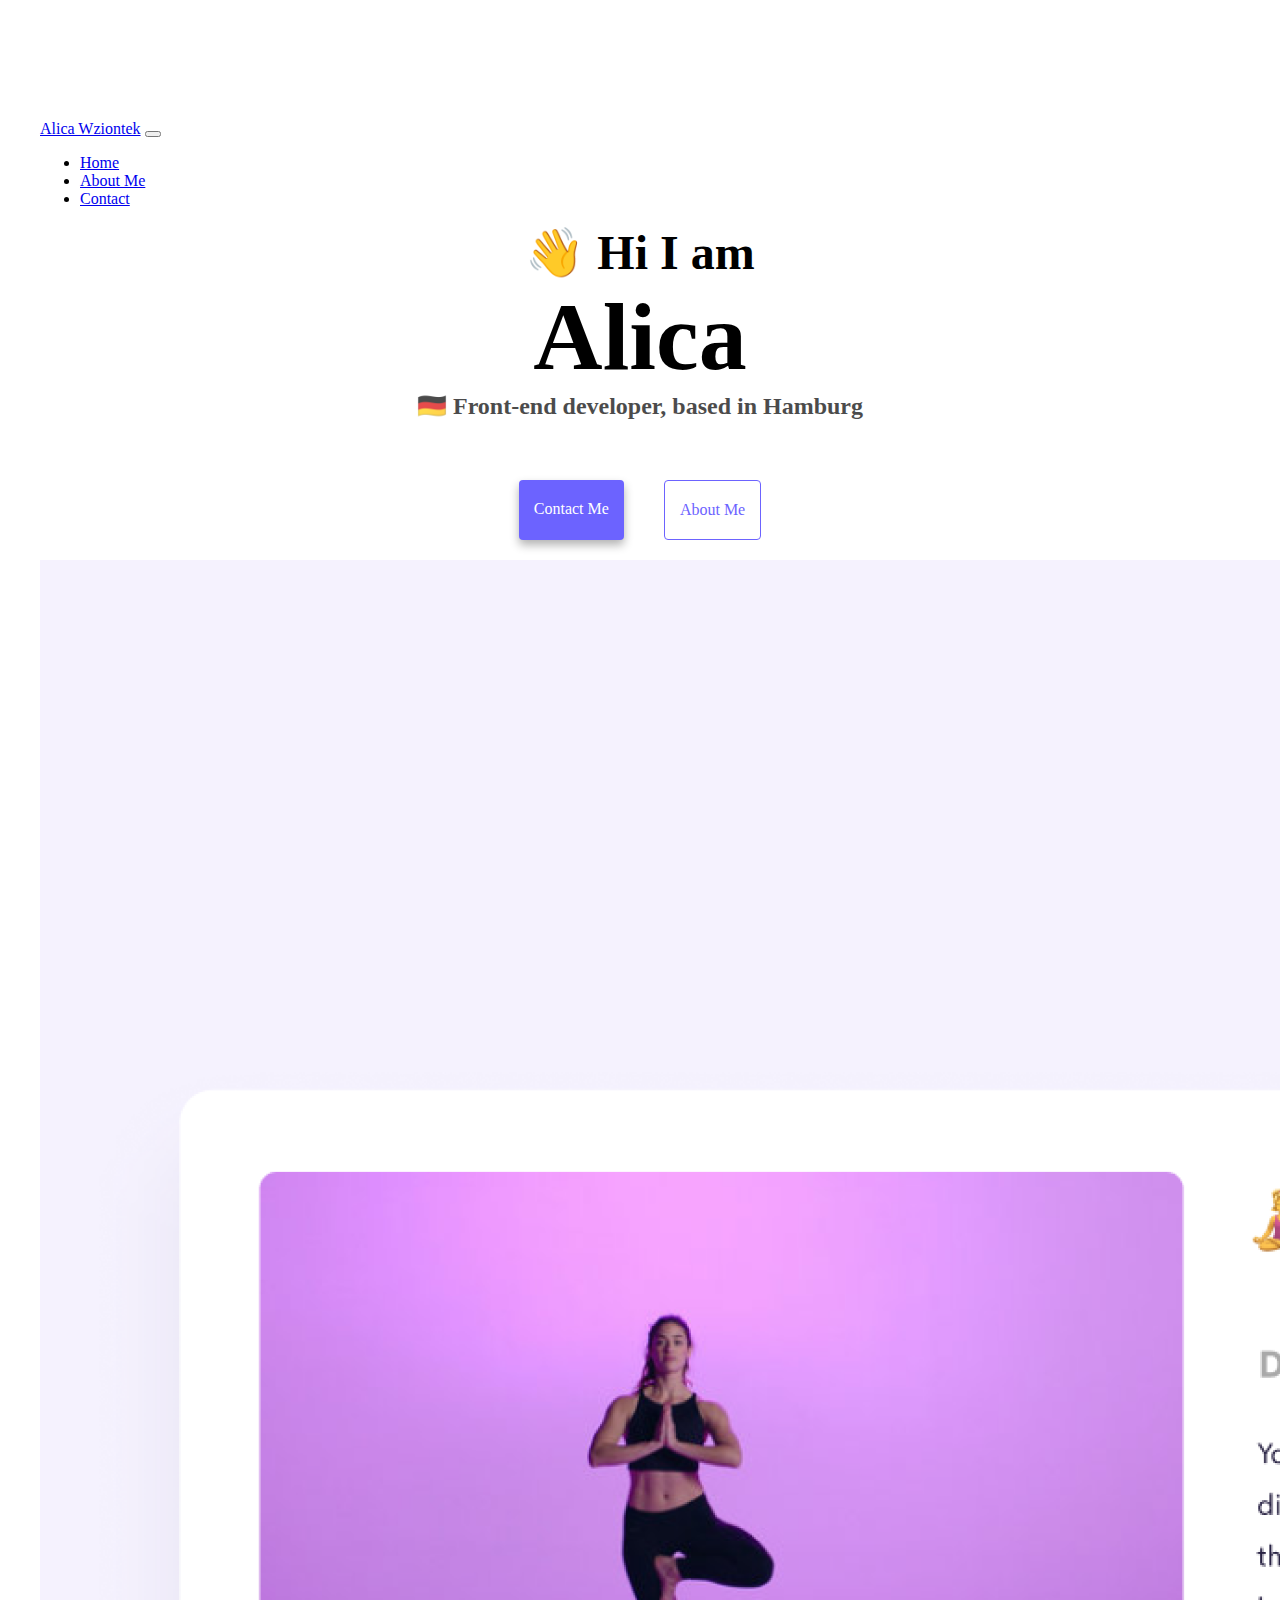
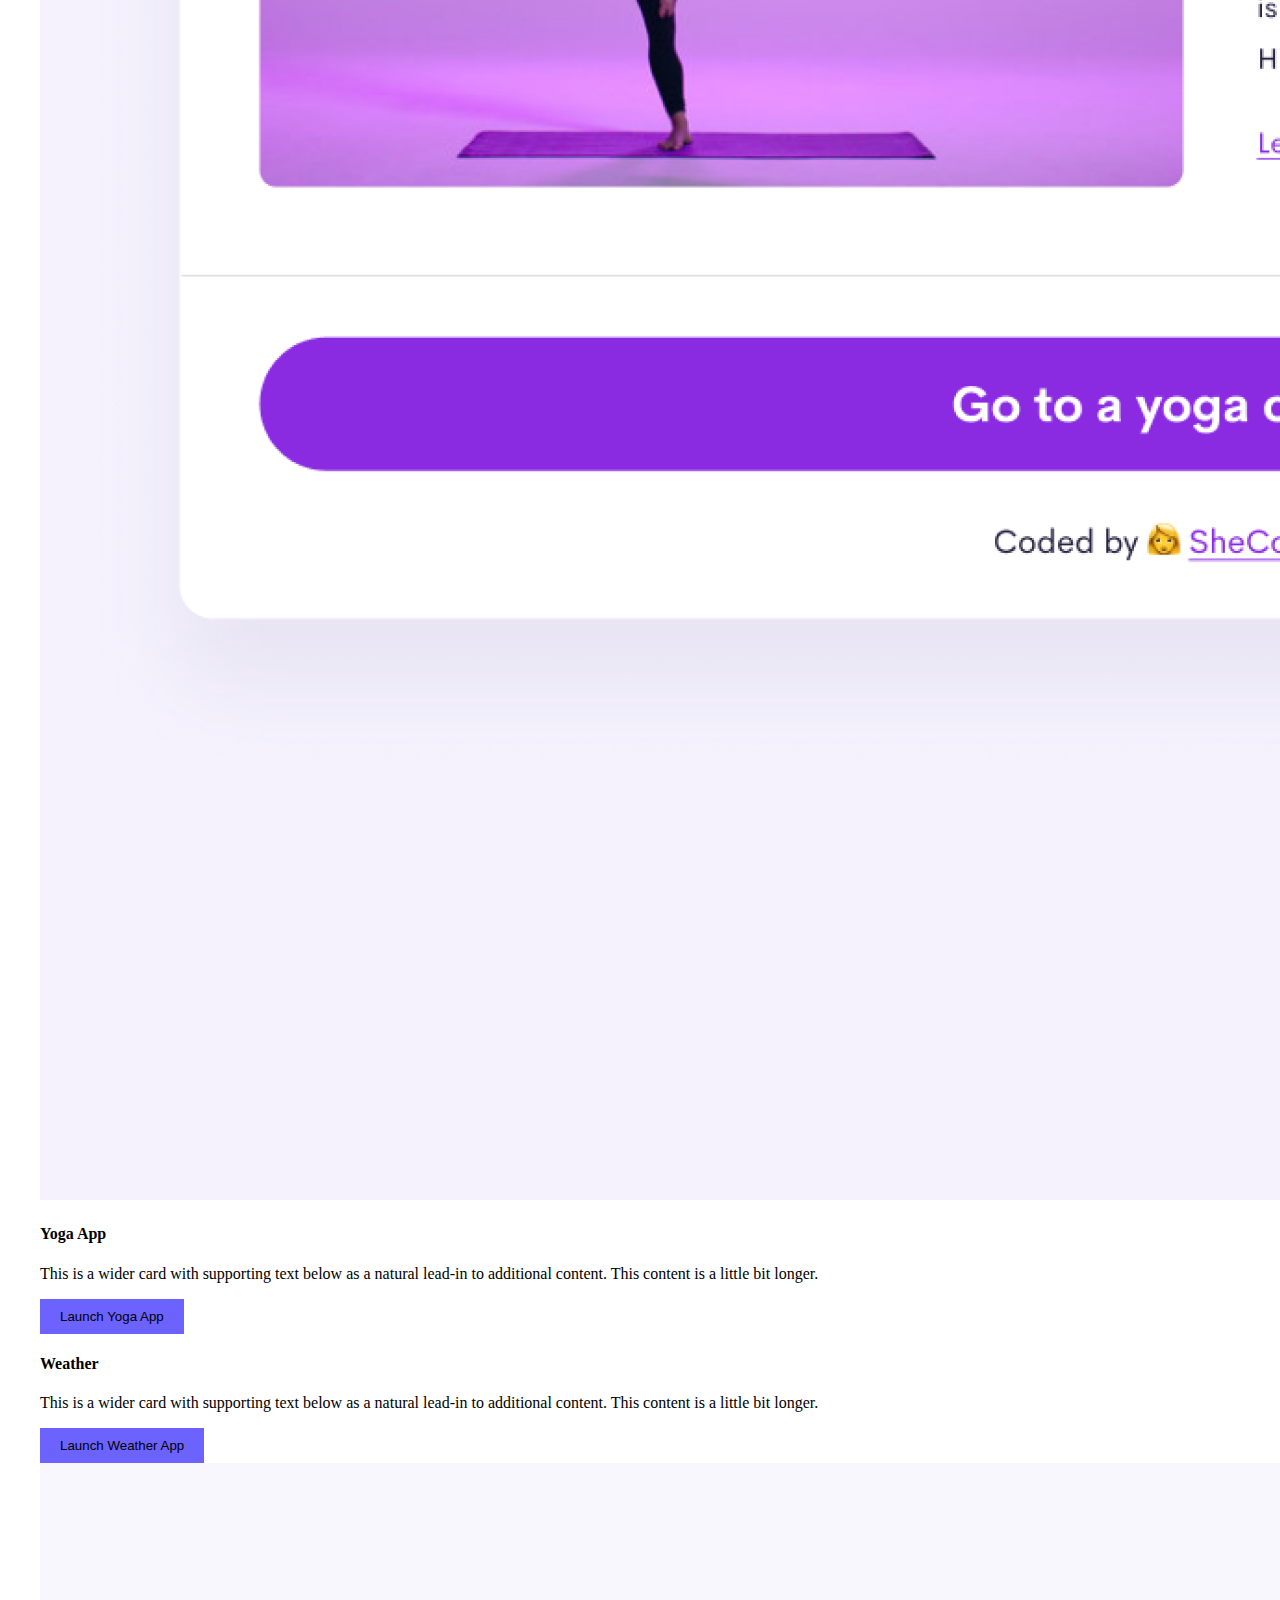
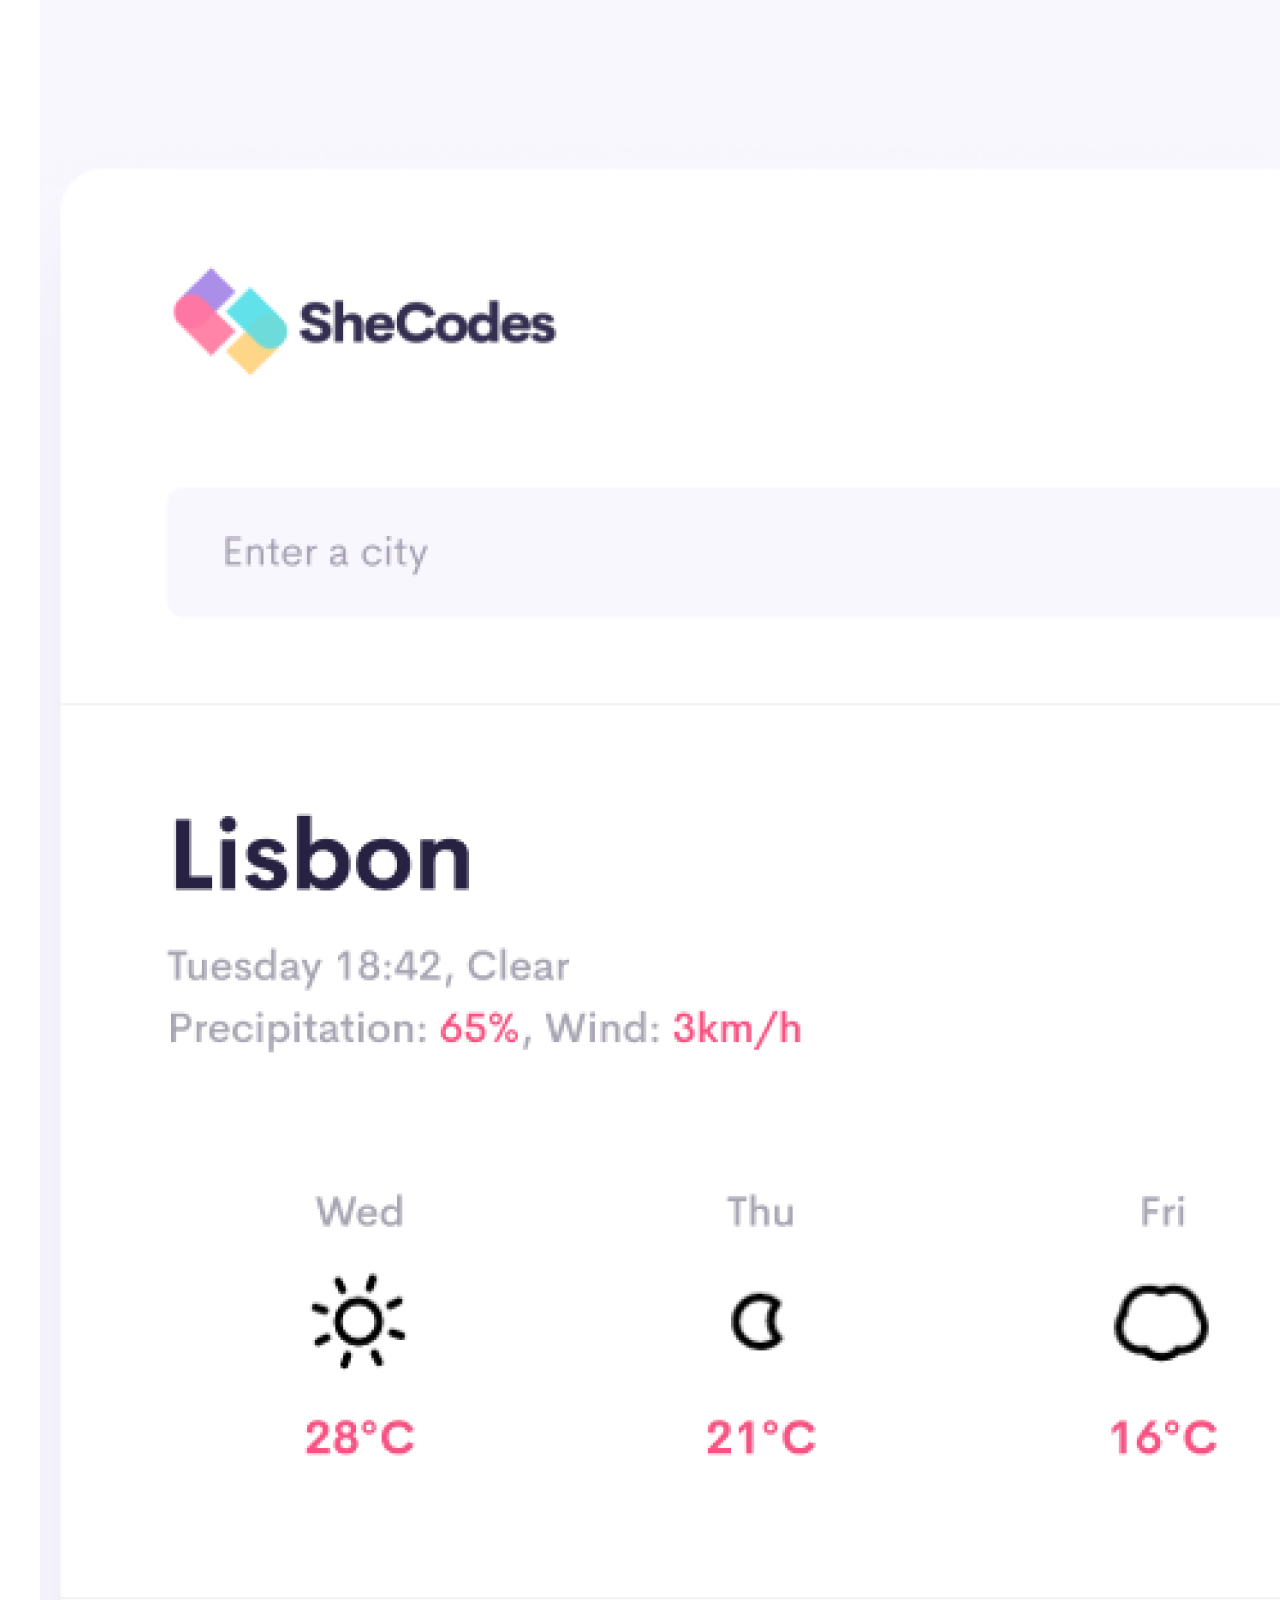
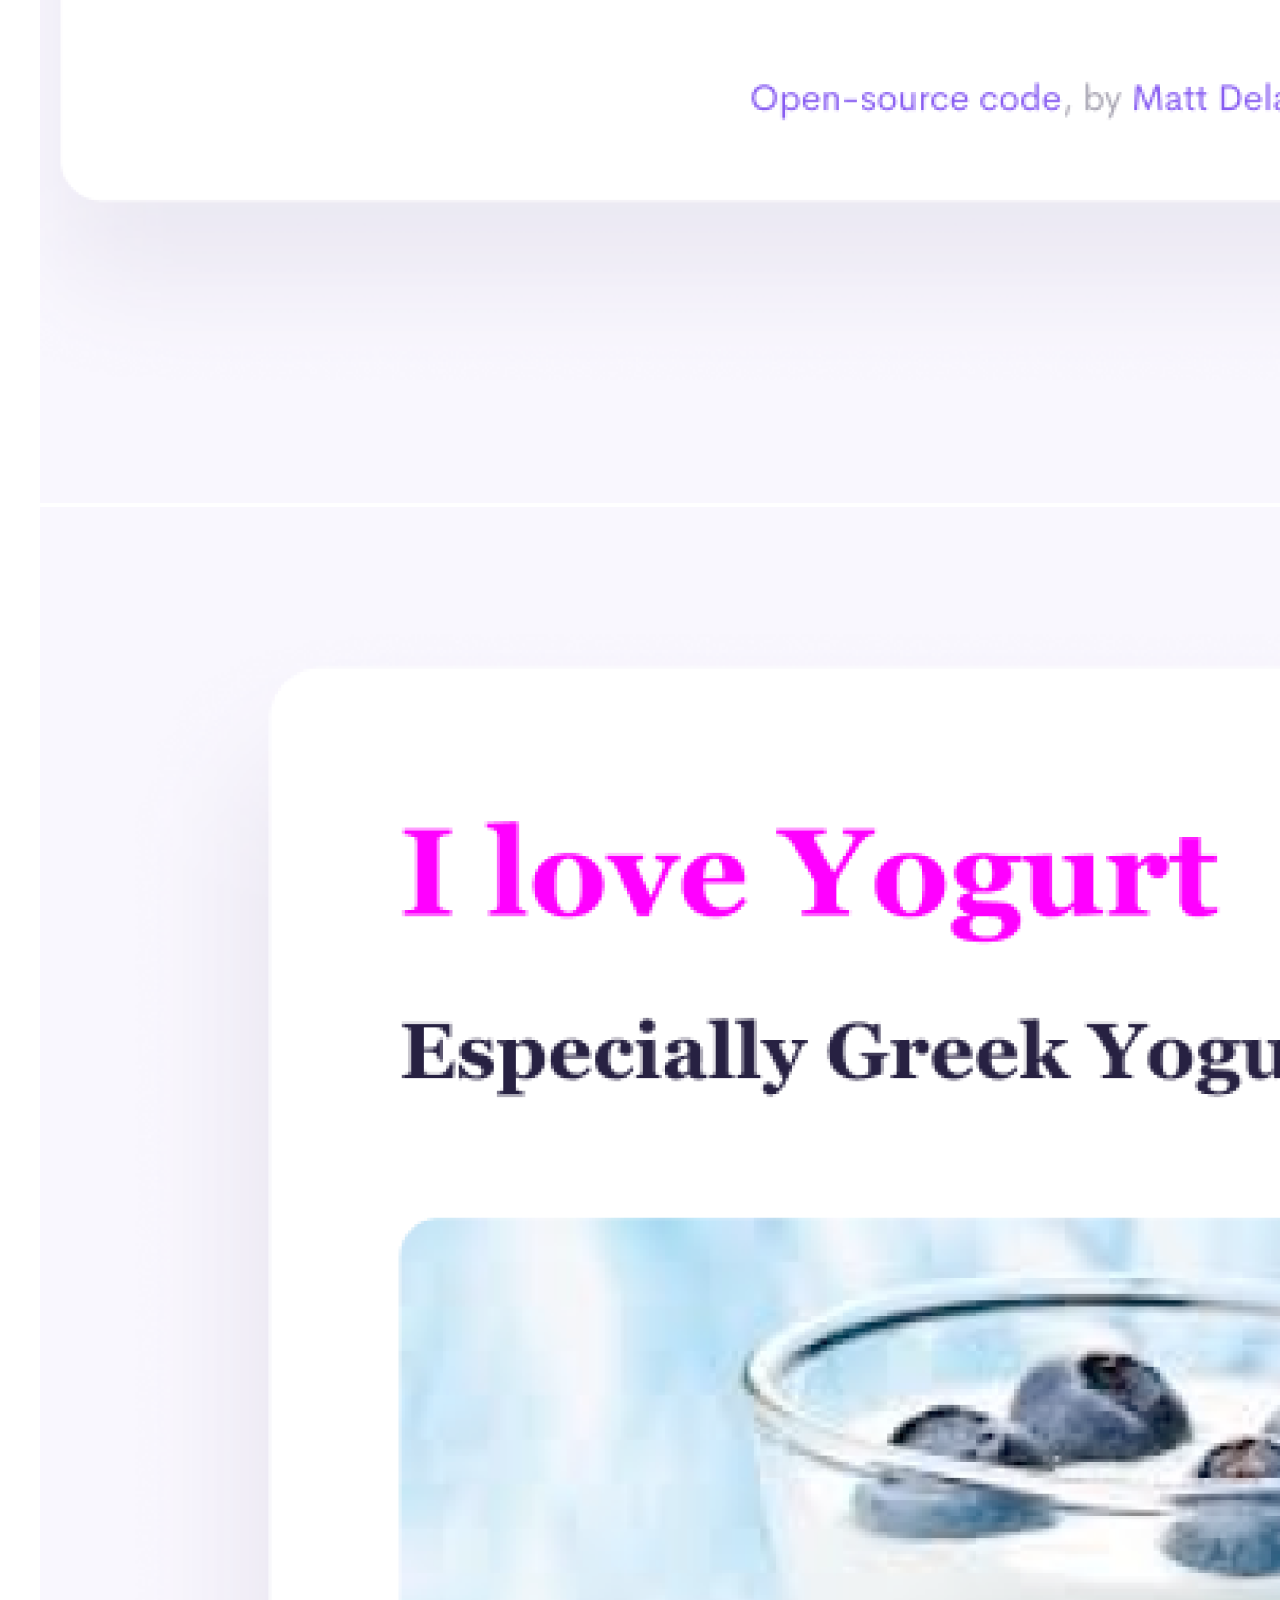
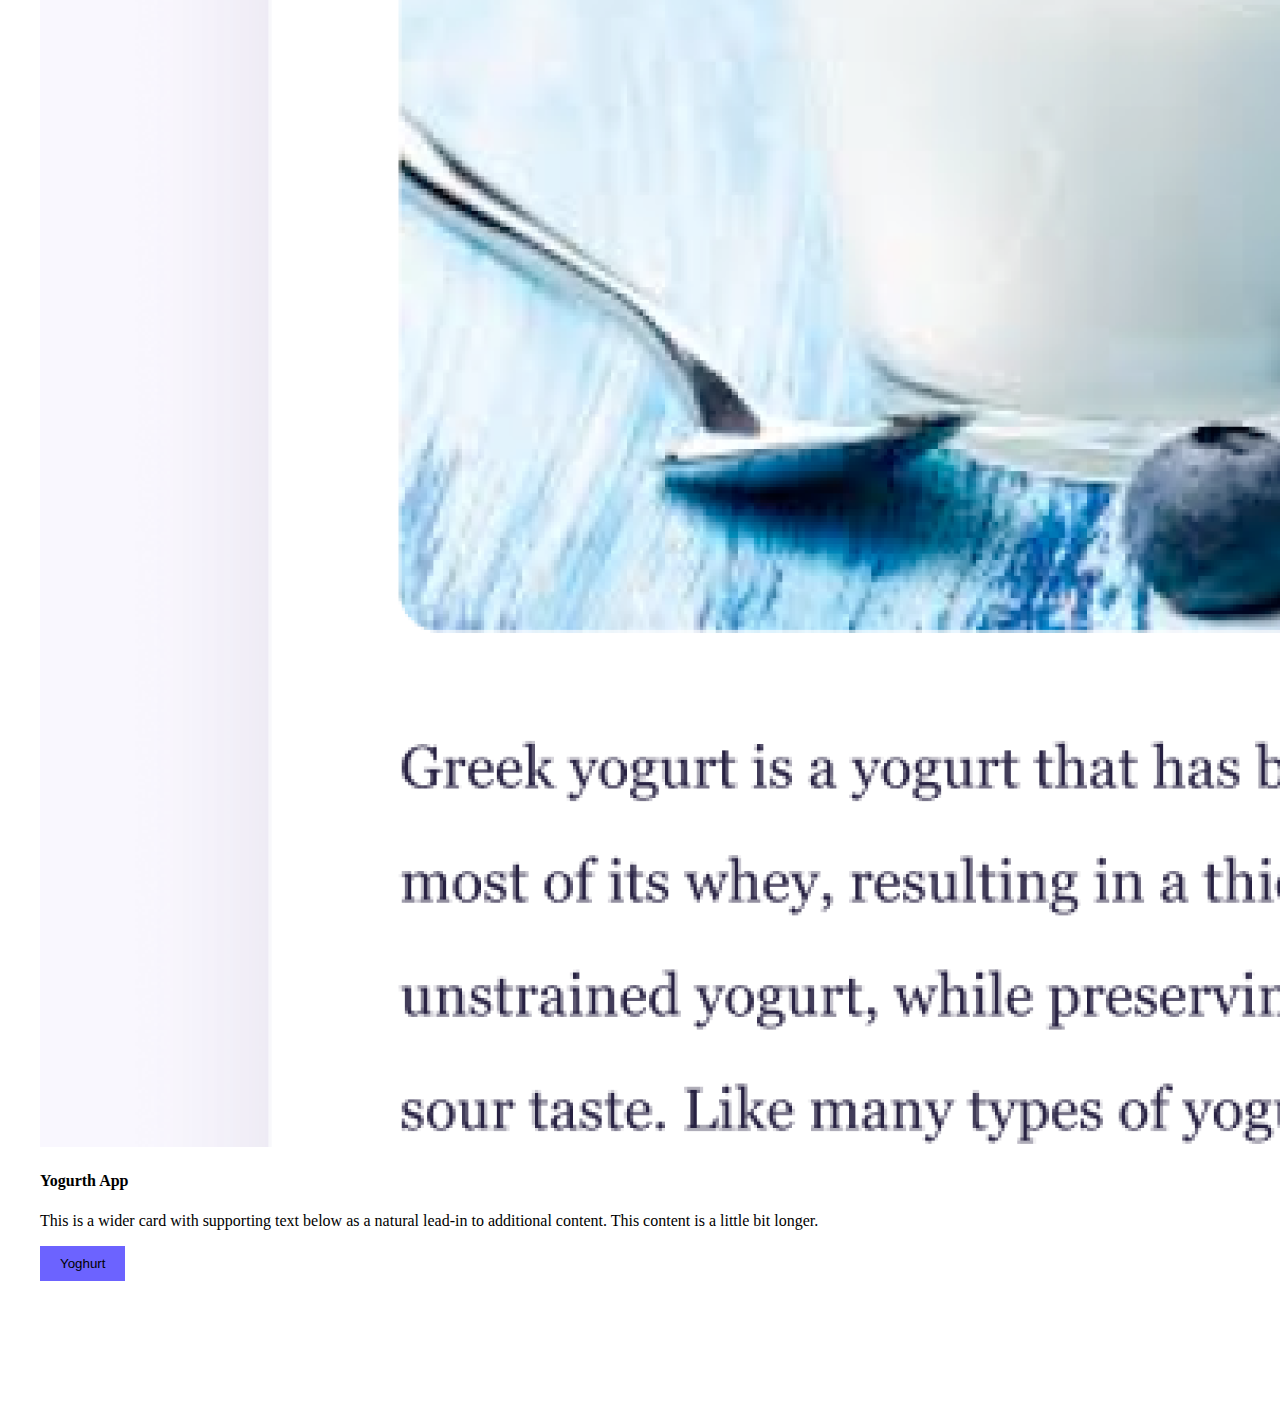
<file: index.html>
<!DOCTYPE html>
<html lang="en">
  <head>
    <meta charset="UTF-8" />
    <meta http-equiv="X-UA-Compatible" content="IE=edge" />
    <meta name="viewport" content="width=device-width, initial-scale=1.0" />
    <meta
      name="description"
      content="Take a look at my most recent projects - Alica Wziotnek"
    />
    <link
      href="https://cdn.jsdelivr.net/npm/bootstrap@5.3.0-alpha1/dist/css/bootstrap.min.css"
      rel="stylesheet"
      integrity="sha384-GLhlTQ8iRABdZLl6O3oVMWSktQOp6b7In1Zl3/Jr59b6EGGoI1aFkw7cmDA6j6gD"
      crossorigin="anonymous"
    />
    <script
      src="https://cdn.jsdelivr.net/npm/bootstrap@5.3.0-alpha1/dist/js/bootstrap.bundle.min.js"
      integrity="sha384-w76AqPfDkMBDXo30jS1Sgez6pr3x5MlQ1ZAGC+nuZB+EYdgRZgiwxhTBTkF7CXvN"
      crossorigin="anonymous"
    ></script>
    <title>Portfolio – Alica Wziontek</title>
    <link rel="stylesheet" href="style.css" />
  </head>
  <body>
    <nav class="navbar navbar-expand-lg fixed-top bg-body-tertiary ps-5">
      <div class="container-fluid">
        <a class="navbar-brand" href="#">Alica Wziontek</a>
        <button
          class="navbar-toggler"
          type="button"
          data-bs-toggle="collapse"
          data-bs-target="#navbarNav"
          aria-controls="navbarNav"
          aria-expanded="false"
          aria-label="Toggle navigation"
        >
          <span class="navbar-toggler-icon"></span>
        </button>
        <div class="collapse navbar-collapse" id="navbarNav">
          <ul class="navbar-nav">
            <li class="nav-item">
              <a class="nav-link active" aria-current="page" href="#">Home</a>
            </li>
            <li class="nav-item">
              <a class="nav-link" href="about.html">About Me</a>
            </li>
            <li class="nav-item">
              <a class="nav-link" href="#">Contact</a>
            </li>
          </ul>
        </div>
      </div>
    </nav>

    <h2>👋 Hi I am</h2>
    <h1>Alica</h1>
    <h3>🇩🇪 Front-end developer, based in Hamburg</h3>
    <div class="navigation-links">
      <a href="about.html#contact" class="contact-link">Contact me</a>
      <a href="about.html" class="about-link">About me</a>
    </div>

    <div class="container m-3">
        <div class="row">
          <div class="col images">
            <img src="images/yoga.png" alt="Yoga-app" class="img-fluid rounded mb-3" />
          </div>
          <div class="col">
            <h4>Yoga App</h4>
            <p>
              This is a wider card with supporting text below as a natural
              lead-in to additional content. This content is a little bit
              longer.
            </p>
            <button class="btn btn-primary mb-3">Launch Yoga App</button>
          </div>
        </div>
      </div>

        <div class="container m-3">
            <div class="row">
              <div class="col">
                <h4>Weather</h4>
                <p>
                  This is a wider card with supporting text below as a natural
                  lead-in to additional content. This content is a little bit
                  longer.
                </p>
                <button class="btn btn-primary mb-3">Launch Weather App</button>
              </div>
              <div class="col images">
                  <img src="images/weather.png" alt="Weather-app" class="img-fluid rounded mb-3" />
                </div>
            </div>
          </div>
          
          <div class="container m-3">
              <div class="row">
                <div class="col images">
                  <img src="images/yogurt.png" alt="Yogurt-app" class="img-fluid rounded mb-3" />
                </div>
                <div class="col">
                  <h4>Yogurth App</h4>
                  <p>
                    This is a wider card with supporting text below as a natural
                    lead-in to additional content. This content is a little bit
                    longer.
                  </p>
                  <button class="btn btn-primary mb-3">Yoghurt</button>
                </div>
              </div>
            </div>


    </div>
  </body>
</html>
</file>
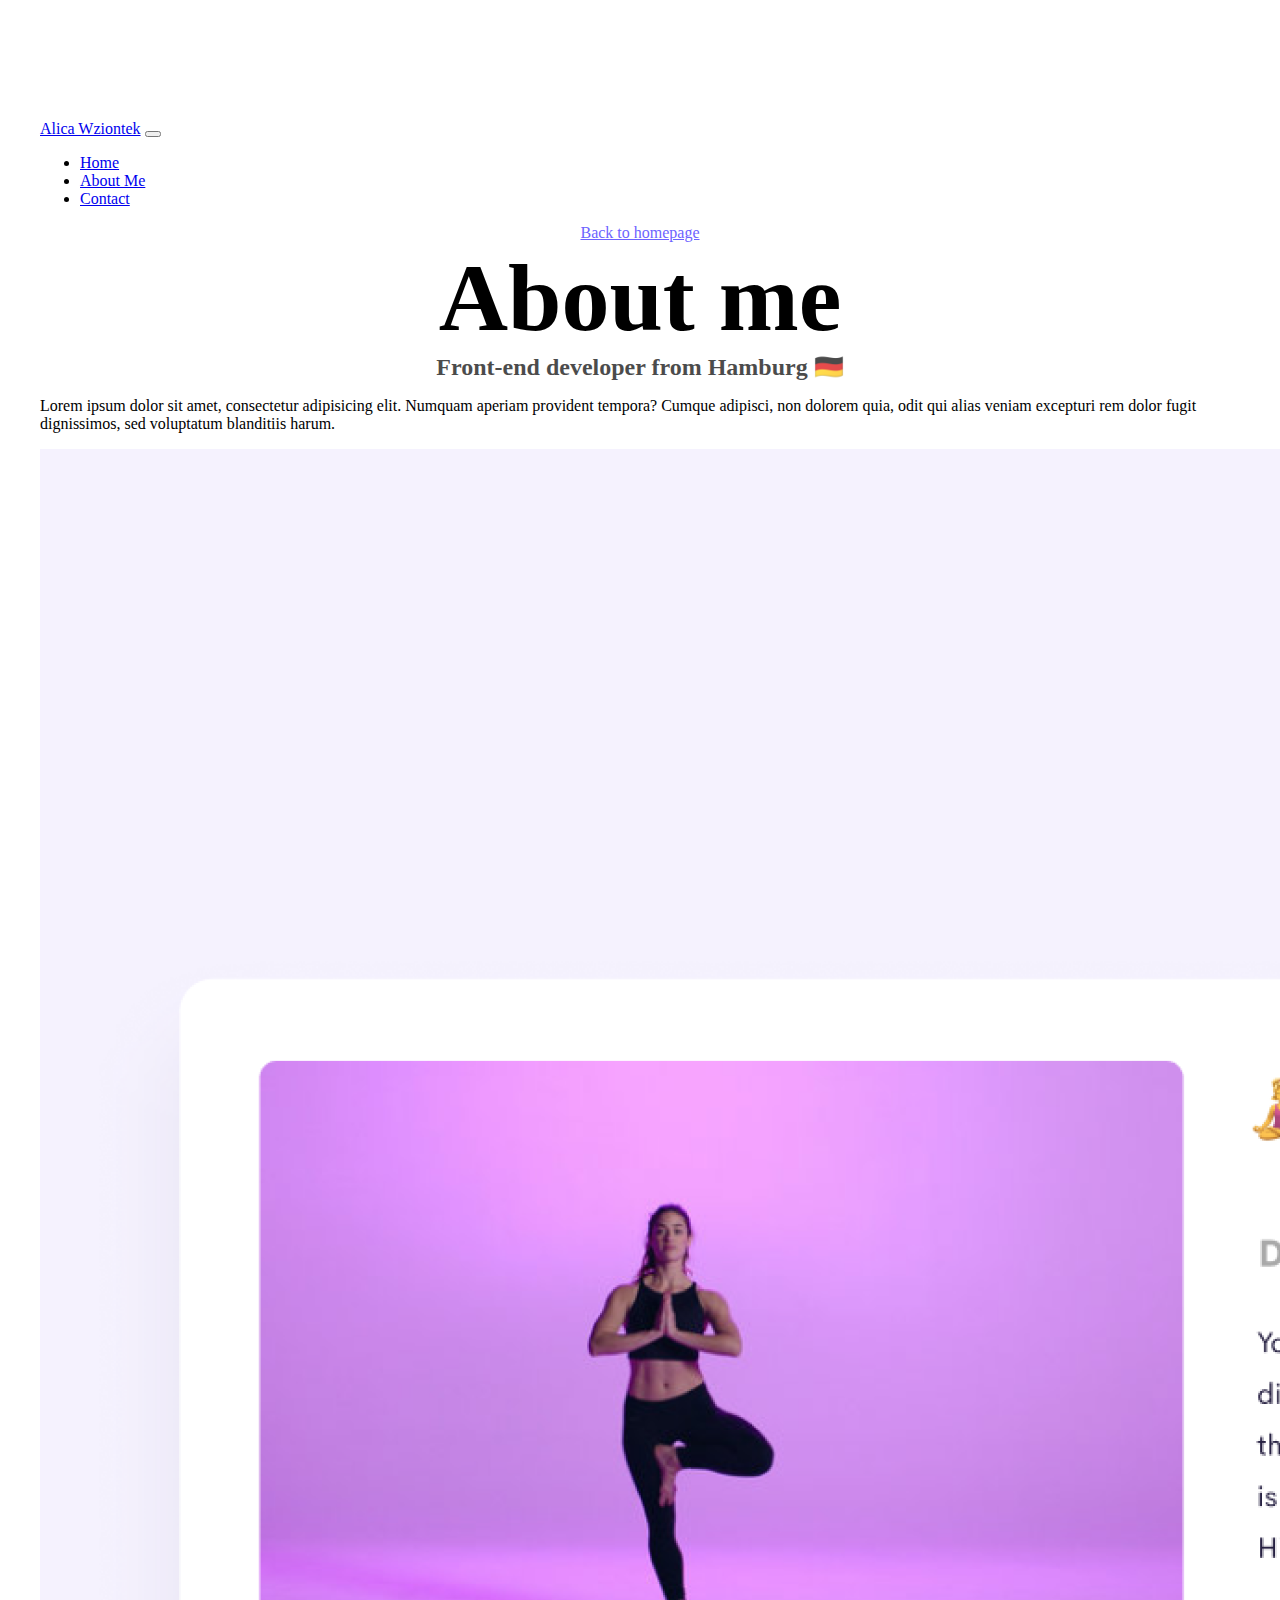
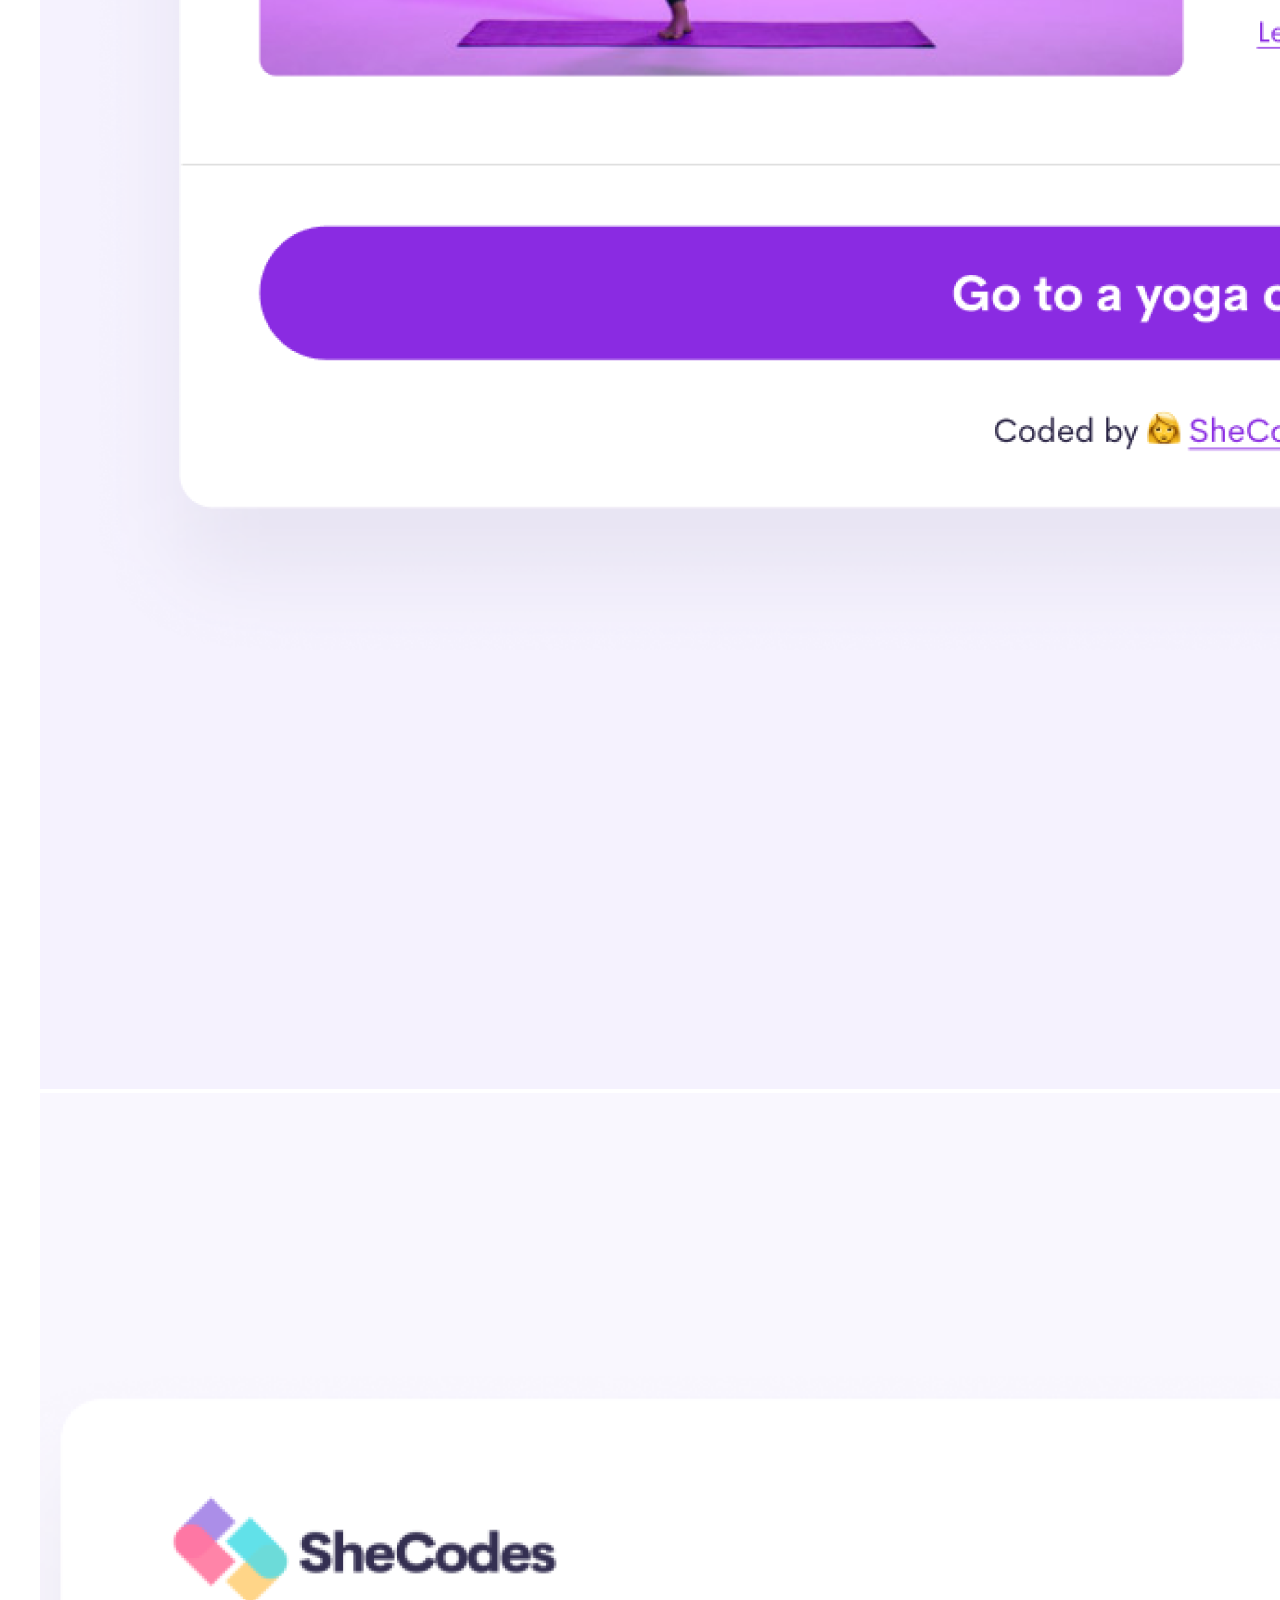
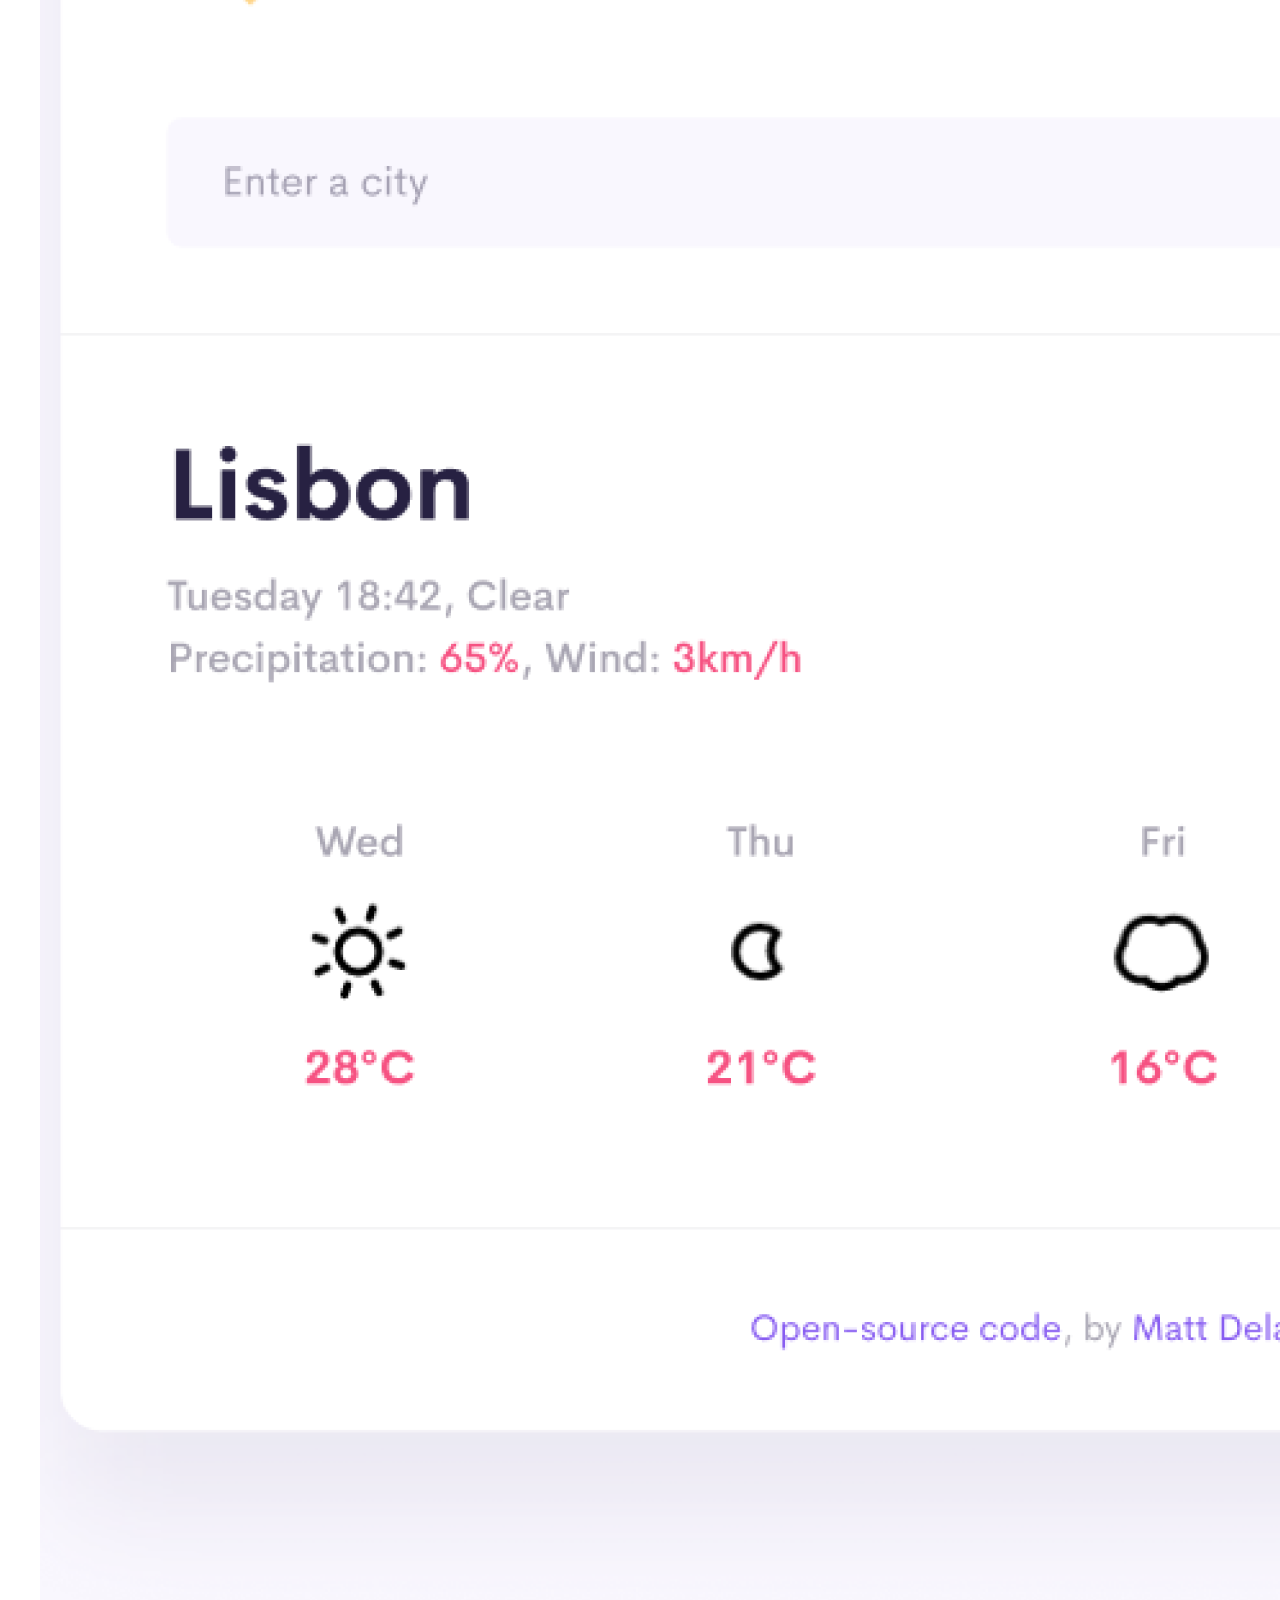
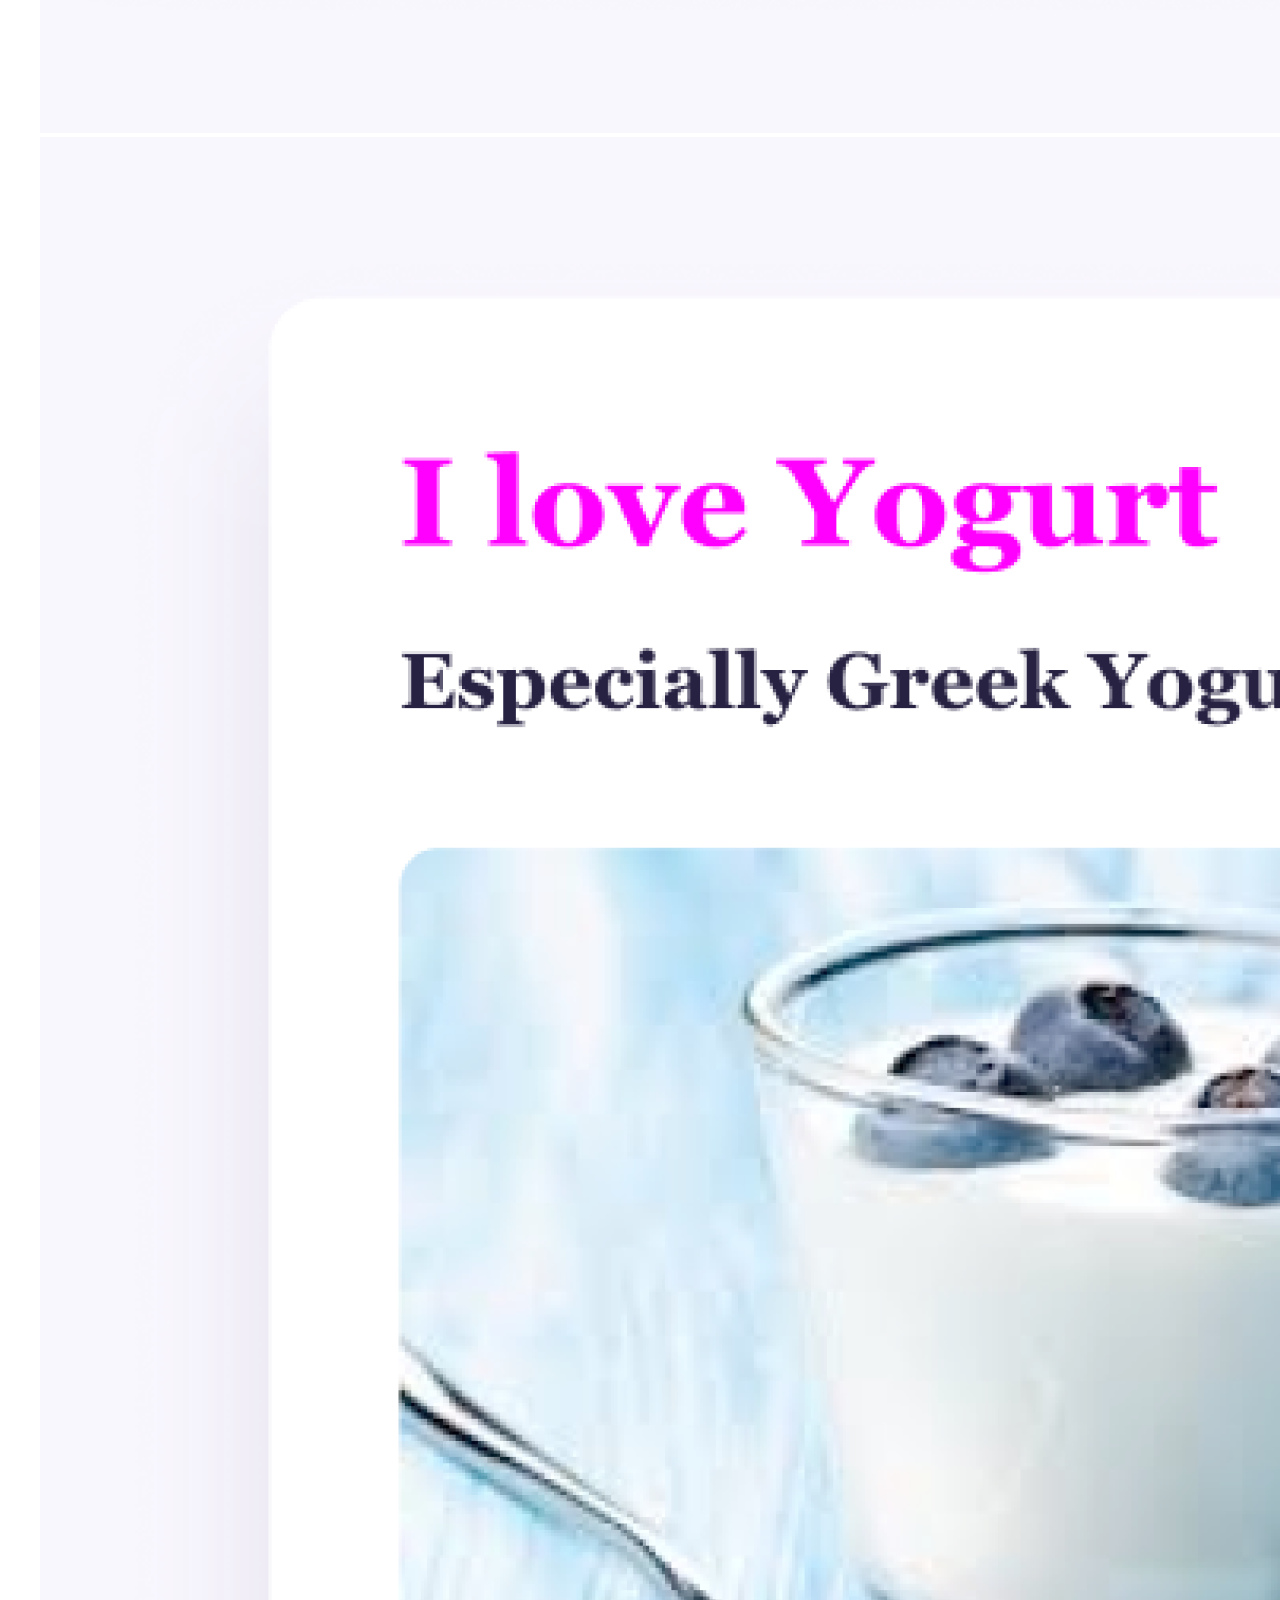
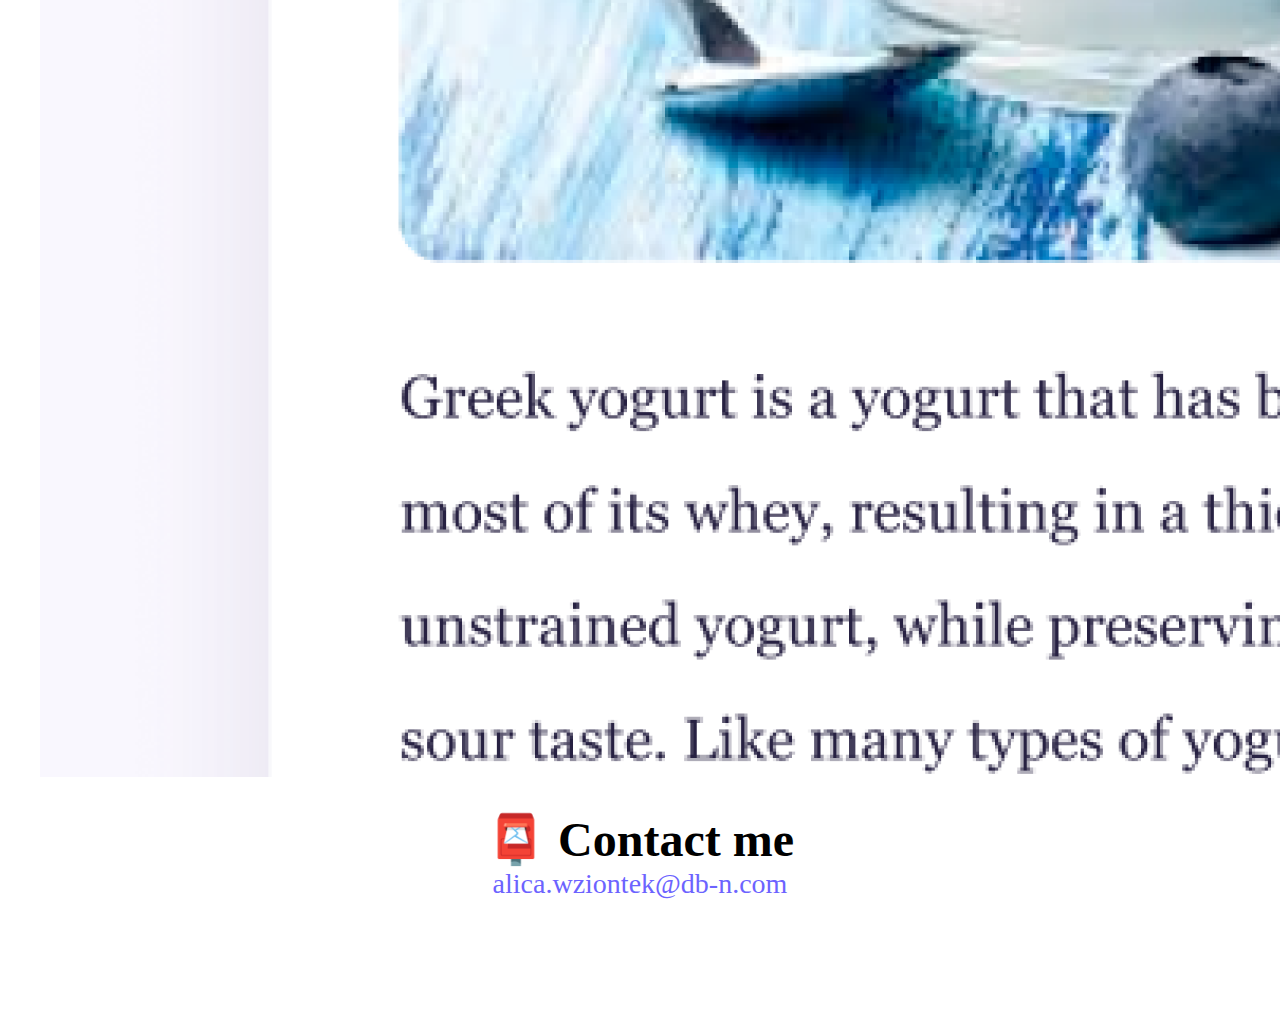
<file: about.html>
<!DOCTYPE html>
<html lang="en">
  <head>
    <meta charset="UTF-8" />
    <meta http-equiv="X-UA-Compatible" content="IE=edge" />
    <meta name="viewport" content="width=device-width, initial-scale=1.0" />
    <meta name="description" content="Contact me – Alica Wziontek" />
    <link
      href="https://cdn.jsdelivr.net/npm/bootstrap@5.3.0-alpha1/dist/css/bootstrap.min.css"
      rel="stylesheet"
      integrity="sha384-GLhlTQ8iRABdZLl6O3oVMWSktQOp6b7In1Zl3/Jr59b6EGGoI1aFkw7cmDA6j6gD"
      crossorigin="anonymous"
    />
    <script
      src="https://cdn.jsdelivr.net/npm/bootstrap@5.3.0-alpha1/dist/js/bootstrap.bundle.min.js"
      integrity="sha384-w76AqPfDkMBDXo30jS1Sgez6pr3x5MlQ1ZAGC+nuZB+EYdgRZgiwxhTBTkF7CXvN"
      crossorigin="anonymous"
    ></script>
    <title>About Alica Wziontek</title>
    <link rel="stylesheet" href="style.css" />
  </head>
  <body>
    <nav class="navbar navbar-expand-lg fixed-top bg-body-tertiary ps-5">
      <div class="container-fluid">
        <a class="navbar-brand" href="#">Alica Wziontek</a>
        <button
          class="navbar-toggler"
          type="button"
          data-bs-toggle="collapse"
          data-bs-target="#navbarNav"
          aria-controls="navbarNav"
          aria-expanded="false"
          aria-label="Toggle navigation"
        >
          <span class="navbar-toggler-icon"></span>
        </button>
        <div class="collapse navbar-collapse" id="navbarNav">
          <ul class="navbar-nav">
            <li class="nav-item">
              <a class="nav-link" href="index.html">Home</a>
            </li>
            <li class="nav-item">
              <a class="nav-link active" aria-current="page" href="about.html"
                >About Me</a
              >
            </li>
            <li class="nav-item">
              <a class="nav-link" href="#">Contact</a>
            </li>
          </ul>
        </div>
      </div>
    </nav>
    <a href="index.html" class="homepage-link">Back to homepage</a>
    <h1>About me</h1>
    <h3>Front-end developer from Hamburg 🇩🇪</h3>
    <p>
      Lorem ipsum dolor sit amet, consectetur adipisicing elit. Numquam aperiam
      provident tempora? Cumque adipisci, non dolorem quia, odit qui alias
      veniam excepturi rem dolor fugit dignissimos, sed voluptatum blanditiis
      harum.
    </p>
    <div class="contain">
      <div class="row gap-3">
        <div class="col-md border rounded shadow p-2">
          <img src="images/yoga.png" alt="Yoga-app" class="img-fluid" />
        </div>

        <div class="col-md border rounded shadow p-2">
          <img src="images/weather.png" alt="Weather-app" class="img-fluid" />
        </div>

        <div class="col-md border rounded shadow p-2">
          <img src="images/yogurt.png" alt="Yogurt-app" class="img-fluid"
          rounded mb-3"" />
        </div>
      </div>
    </div>

    <div id="contact">
      <h2>📮 Contact me</h2>
      <a href="mailto: alica.wziontek@db-n.com" class="email-link">
        alica.wziontek@db-n.com
      </a>
    </div>
  </body>
</html>
</file>
<file: style.css>
:root {
  --primary-color: #6c63ff;
  --secondary-color: #f5f2fe;
  --box-shadow: 0 5px 10px rgba(0, 0, 0, 0.3);
}

body {
  margin: 120px auto;
  max-width: 1200px;
}

h1,
h2,
h3 {
  text-align: center;
  margin: 0;
}

h1 {
  font-size: 96px;
}

h2 {
  font-size: 48px;
}

h3 {
  font-size: 24px;
  opacity: 0.7;
}

@media (max-width: 568px) {
  .images {
    display: none;
  }

  h1 {
    font-size: 64px;
  }

  .col {
    text-align: center;
  }
}

.navigation-links {
  display: flex;
  margin-top: 40px;
  justify-content: center;
}

.navigation-links a {
  margin: 20px;
  border-radius: 4px;
  padding: 20px 15px;
  text-decoration: none;
  text-transform: capitalize;
}

.contact-link {
  background: var(--primary-color);
  box-shadow: var(--box-shadow);
  color: white;
}

.about-link {
  color: var(--primary-color);
  border: 1px solid var(--primary-color);
}

.homepage-link {
  color: var(--primary-color);
  text-align: center;
  display: block;
}

.about-paragraphs {
  display: flex;
  margin: 30px 0;
}

.about-paragraphs p {
  margin: 10px;
}

.email-link {
  display: flex;
  justify-content: center;
  color: var(--primary-color);
  font-size: 28px;
  text-decoration: none;
}

.email-link:hover {
  text-decoration: underline;
}

.btn-primary {
  background: var(--primary-color) !important;
  border: none;
  padding: 10px 20px;
}

#contact {
  margin-top: 30px;
}
</file>
